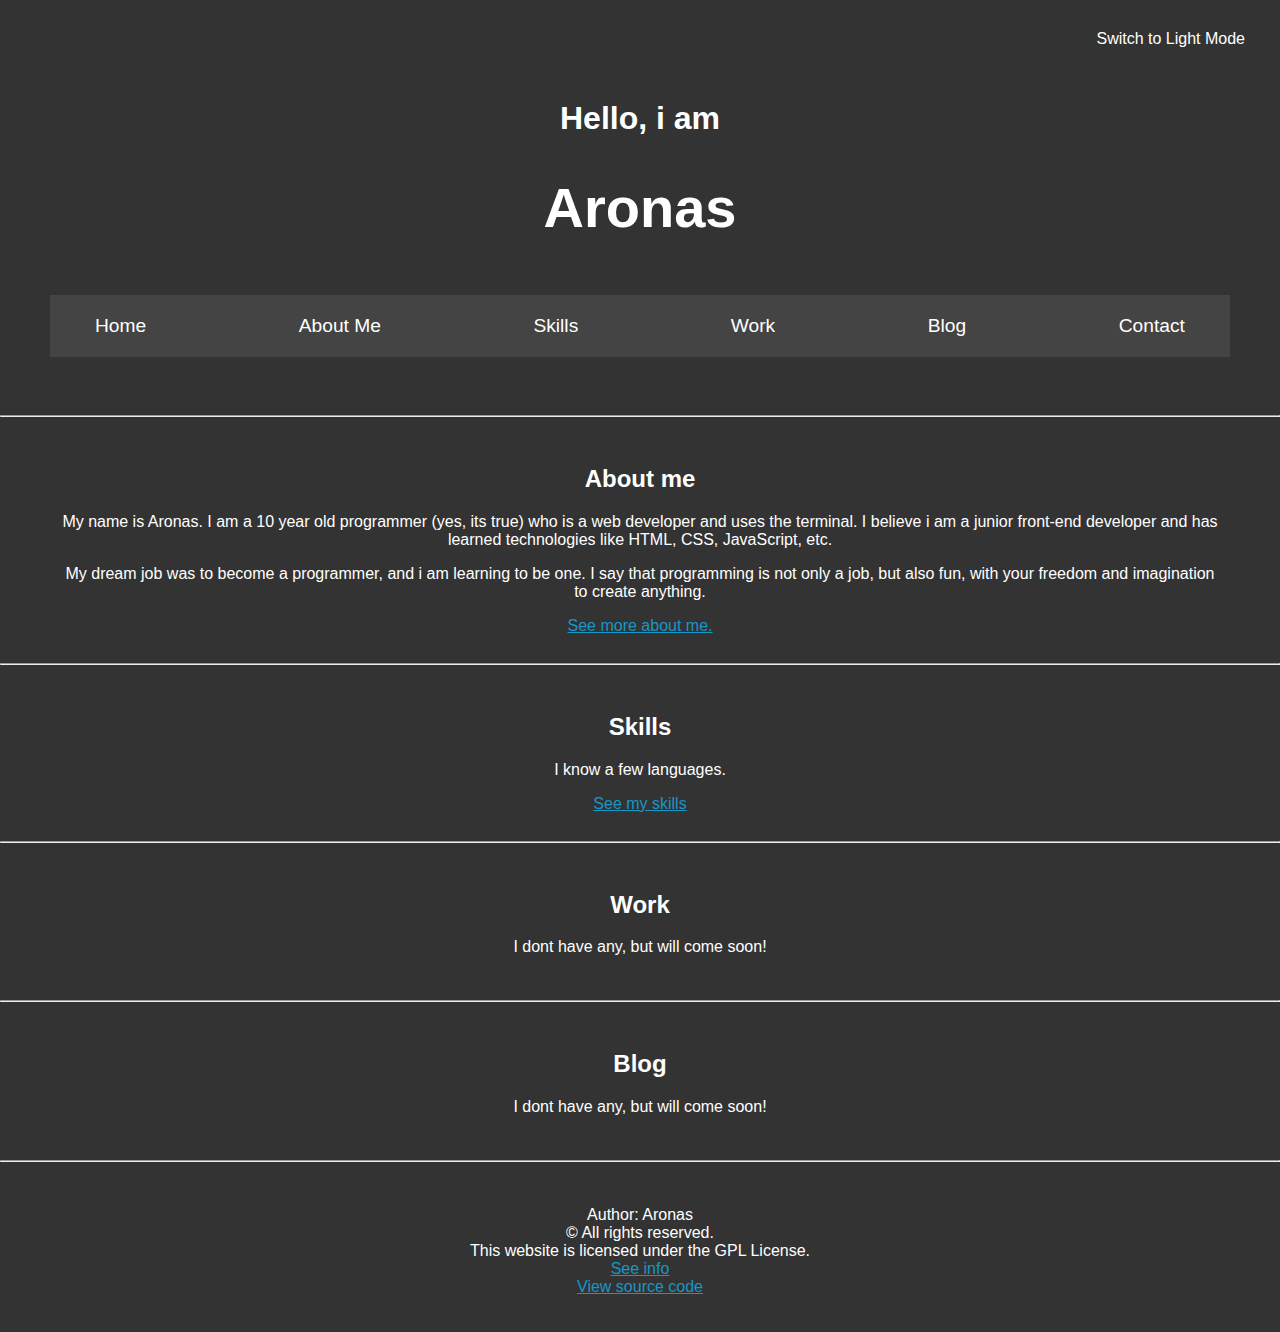
<file: index.html>
<!DOCTYPE html>

<!-- 
	This code is licensed under the GPL License.
	Please check our license to see what can you do with this code.
-->

<html lang="en">
	<head>
		<!-- If you get confused, this is the information for my website. -->
		<!-- Now you know dummy -->
		<meta charset="UTF-8">
		<meta name="viewport" content="width=device-width, initial-scale=1.0">
		<meta name="description" content="Aronas finocenka's official personal portfolio">
		<meta name="author" content="Aronas">
		<meta name="keywords" content="web development, HTML, coding, CSS, JavaScript, aronas">
		<meta name="robots" content="index, follow">

		<title>Aronas Finocenka - Portfolio</title>
		<link rel="stylesheet" href="styles.css">
		<link rel="icon" href="assets/favicon/roskildefjord.jpg">	
	</head>
	<body>
		<header>
		<button id="theme-toggle">Switch to Light Mode</button>
		<br>
		<h3>Hello, i am</h3>
		<h1>Aronas</h1>
		<br>
		<nav>
			<a href="index.html">Home</a>
			<br>
			<a href="about.html">About Me</a>
			<br>
			<a href="skills.html">Skills</a>
			<br>
			<a href="work.html">Work</a>
			<br>
			<a href="blog.html">Blog</a>
			<br>
			<a href="contact.html">Contact</a>
		</nav>
		</header>
		<main>
		<hr>
		<section> <h2>About me</h2>
			<p>My name is Aronas. I am a 10 year old programmer (yes, its true) who is a web developer and uses the terminal. I believe i am a junior front-end developer and has learned technologies like HTML, CSS, JavaScript, etc.</p>
			<p>My dream job was to become a programmer, and i am learning to be one. I say that programming is not only a job, but also fun, with your freedom and imagination to create anything.</p>
			</p> 
			<a href="about.html">See more about me.</a>
		</section>
		<hr>
		<section>
		<h2>Skills</h2>
			<p>I know a few languages.</p>
			<a href="skills.html">See my skills</a>
		</section>
		<hr>
		<section>
			<h2>Work</h2>
			<p>I dont have any, but will come soon!</p>
		</section>
		<hr>
		<section>
			<h2>Blog</h2>
			<p>I dont have any, but will come soon!</p>
		</section>
		<hr>
		</main>
		<footer>
			<p>Author: Aronas<br>
			&copy; All rights reserved.<br>
			This website is licensed under the GPL License.<br>
			<!-- Terms and Conditions, and Privacy Policy will come soon. -->
			<a href="legal.html">See info</a><br>
			<a href="https://www.github.com/AronasGITHUB/portfolio">View source code</a>
			</p>
		</footer>
		<script src="script.js"></script>
	</body>
</html>
</file>
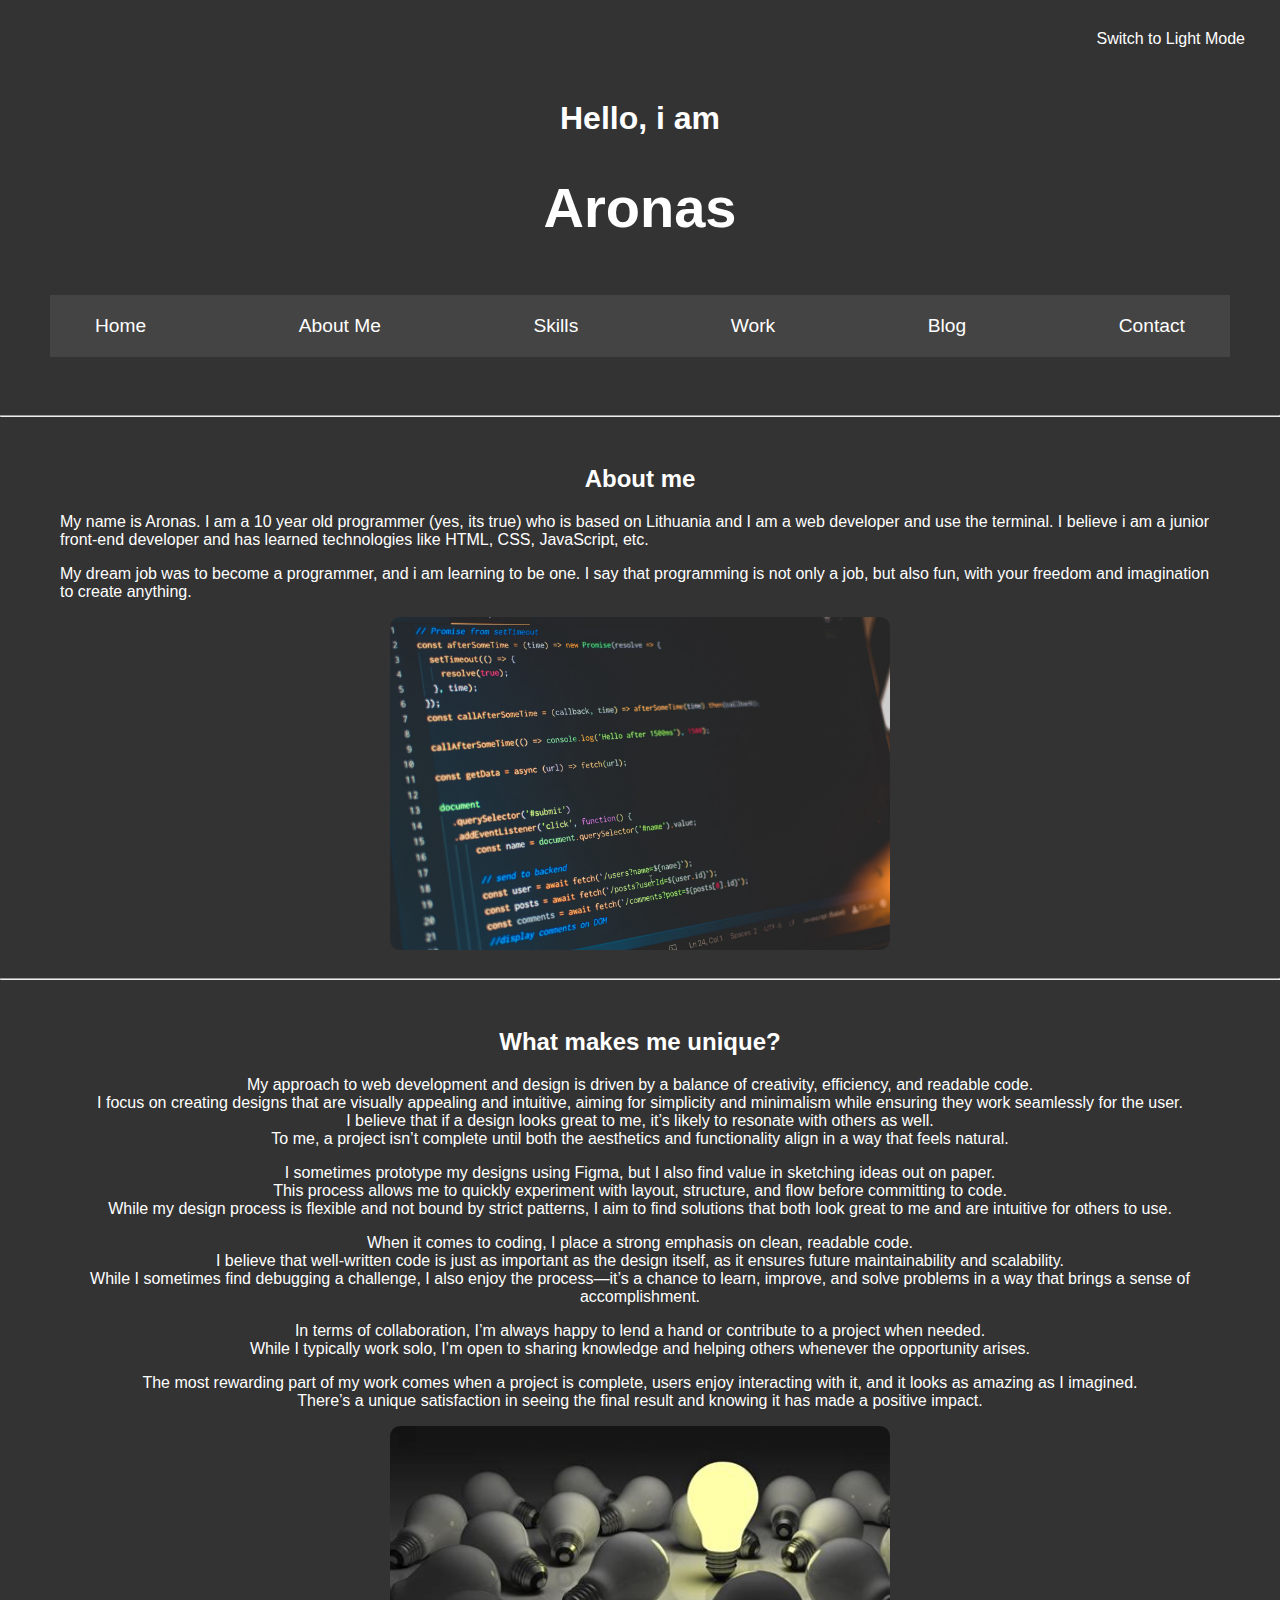
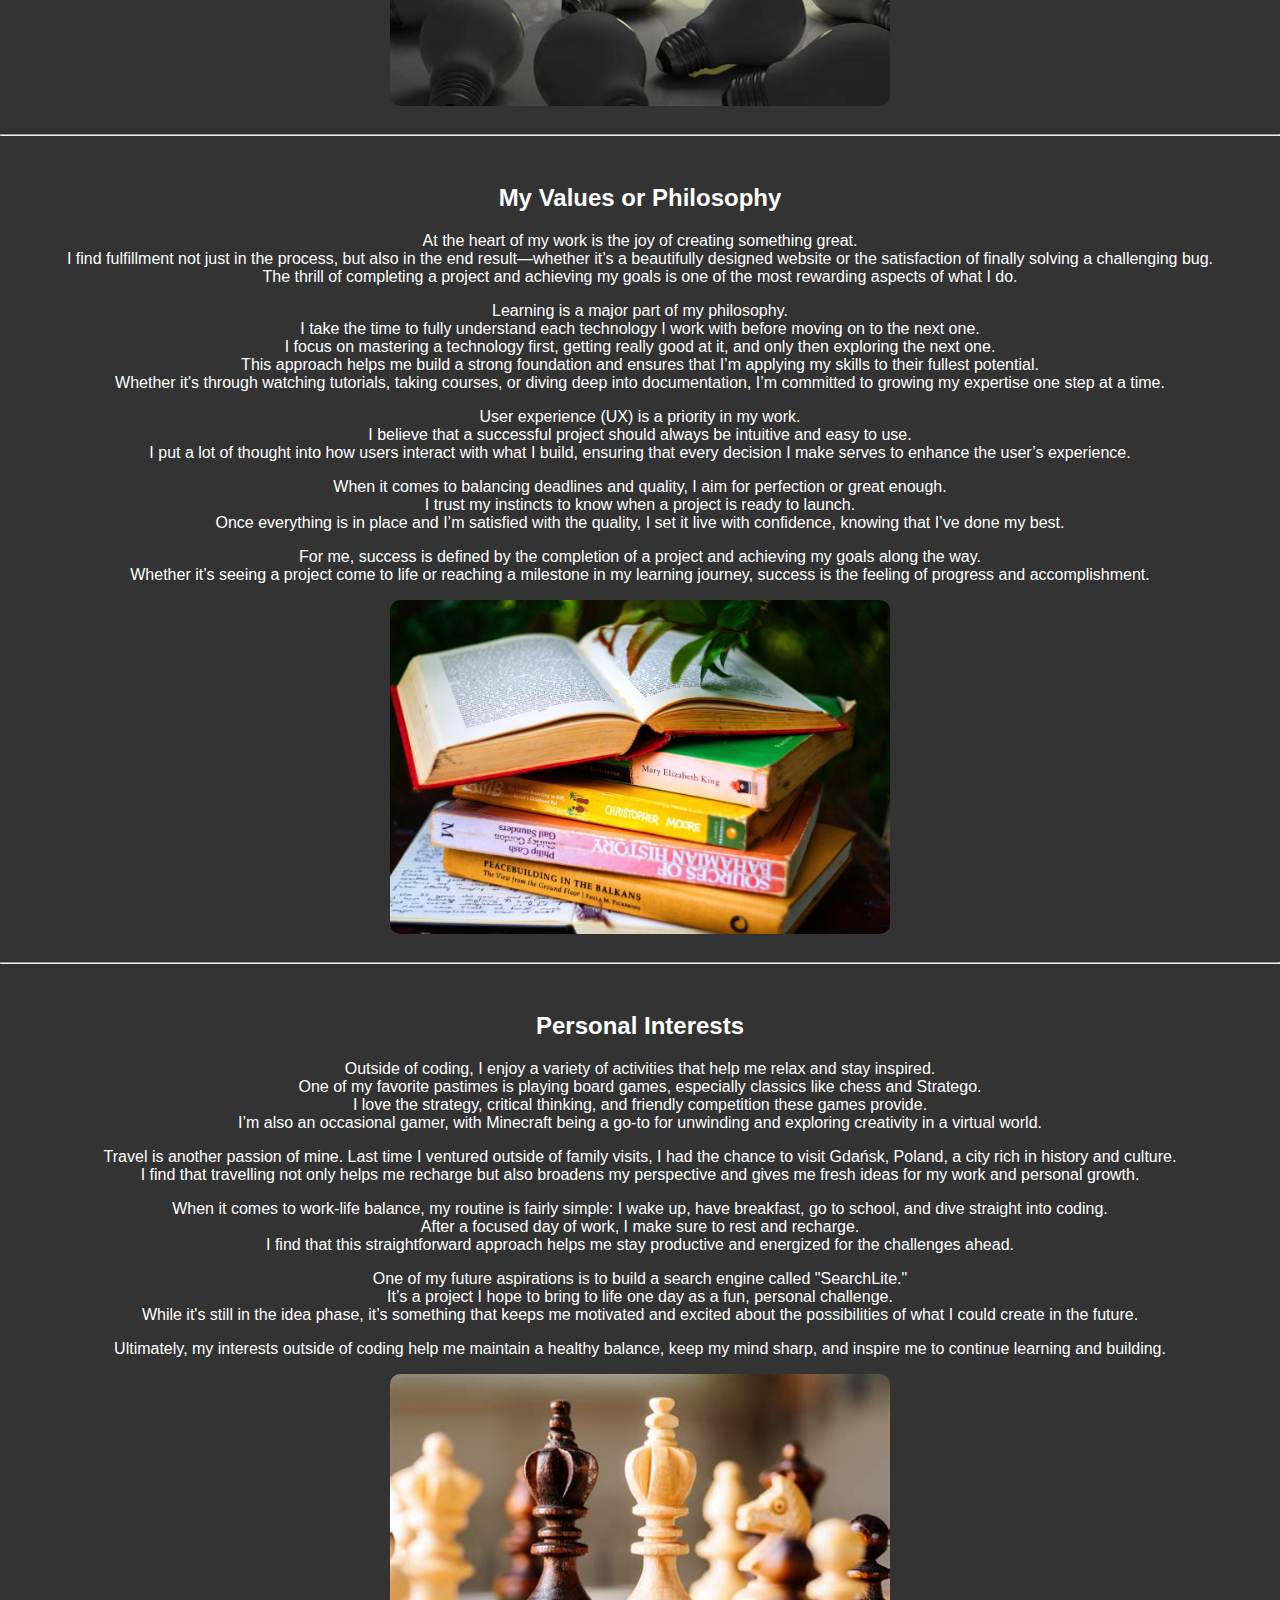
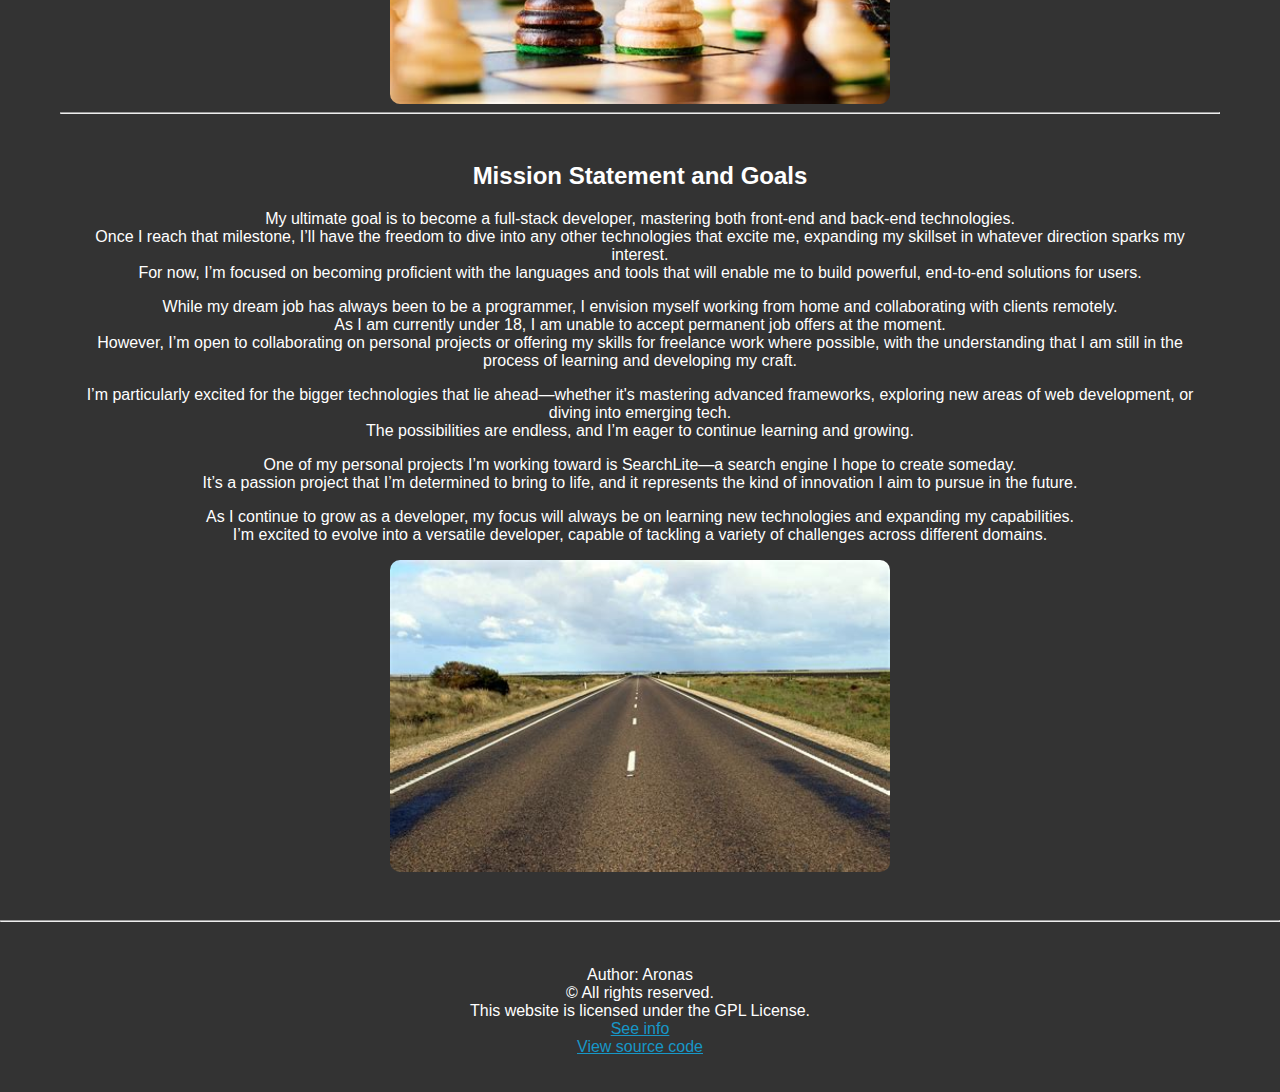
<file: about.html>
<!DOCTYPE html>

<!-- 
	This code is licensed under the GPL License.
	Please check our license to see what can you do with this code.
-->

<html lang="en">
	<head>
		<!-- If you get confused, this is the information for my website. -->
		<!-- Now you know dummy -->
		<meta charset="UTF-8">
		<meta name="viewport" content="width=device-width, initial-scale=1.0">
		<meta name="description" content="Aronas finocenka's official personal portfolio">
		<meta name="author" content="Aronas">
		<meta name="keywords" content="web development, HTML, coding, CSS, JavaScript, aronas">
		<meta name="robots" content="index, follow">

		<title>Aronas Finocenka - About</title>
		<link rel="stylesheet" href="styles.css">
		<link rel="icon" href="assets/favicon/roskildefjord.jpg">	
	</head>
	<body>
		<header>
		<button id="theme-toggle">Switch to Light Mode</button>
		<br>
		<h3>Hello, i am</h3>
		<h1>Aronas</h1>
		<br>
		<nav>
			<a href="index.html">Home</a>
			<br>
			<a href="about.html">About Me</a>
			<br>
			<a href="skills.html">Skills</a>
			<br>
			<a href="work.html">Work</a>
			<br>
			<a href="blog.html">Blog</a>
			<br>
			<a href="contact.html">Contact</a>
		</nav>
		</header>
		<hr>
		<main>
		<section>
			<h2>About me</h2>
			<p style="text-align:left;">My name is Aronas. I am a 10 year old programmer (yes, its true) who is based on Lithuania and I am a web developer and use the terminal. I believe i am a junior front-end developer and has learned technologies like HTML, CSS, JavaScript, etc.</p>

			<p style="text-align:left;">My dream job was to become a programmer, and i am learning to be one. I say that programming is not only a job, but also fun, with your freedom and imagination to create anything.</p>
			<img src="assets/images/proxy-image.jpg" alt="A picture of JavaScript code">
		</section>
		<hr>
		<section>
		<h2>What makes me unique?</h2>
		<p>My approach to web development and design is driven by a balance of creativity, efficiency, and readable code. 
		<br> I focus on creating designs that are visually appealing and intuitive, aiming for simplicity and minimalism while ensuring they work seamlessly for the user. 
		<br> I believe that if a design looks great to me, it’s likely to resonate with others as well.
		<br>	To me, a project isn’t complete until both the aesthetics and functionality align in a way that feels natural.</p>
		<p>I sometimes prototype my designs using Figma, but I also find value in sketching ideas out on paper.
		<br>	This process allows me to quickly experiment with layout, structure, and flow before committing to code.
		<br>	While my design process is flexible and not bound by strict patterns, I aim to find solutions that both look great to me and are intuitive for others to use.</p>
		<p>When it comes to coding, I place a strong emphasis on clean, readable code.
		<br>	I believe that well-written code is just as important as the design itself, as it ensures future maintainability and scalability.
		<br>	While I sometimes find debugging a challenge, I also enjoy the process—it’s a chance to learn, improve, and solve problems in a way that brings a sense of accomplishment.</p>
		<p> In terms of collaboration, I’m always happy to lend a hand or contribute to a project when needed. 
		<br>	While I typically work solo, I’m open to sharing knowledge and helping others whenever the opportunity arises. </p>
		<p>The most rewarding part of my work comes when a project is complete, users enjoy interacting with it, and it looks as amazing as I imagined.
		<br>	There’s a unique satisfaction in seeing the final result and knowing it has made a positive impact.</p>
		<img src="assets/images/proxy-image.jpeg" alt="A picture of many turned off lightbulbs, with one turned on. This image represents uniqueness.">
		</section>
		<hr>
		<section>
		<h2>My Values or Philosophy</h2>
		<p>At the heart of my work is the joy of creating something great.
		<br>	I find fulfillment not just in the process, but also in the end result—whether it’s a beautifully designed website or the satisfaction of finally solving a challenging bug.
		<br>	The thrill of completing a project and achieving my goals is one of the most rewarding aspects of what I do.</p>	
		<p>Learning is a major part of my philosophy.
		<br>	I take the time to fully understand each technology I work with before moving on to the next one. <br> I focus on mastering a technology first, getting really good at it, and only then exploring the next one.
		<br>	This approach helps me build a strong foundation and ensures that I’m applying my skills to their fullest potential.
		<br>	Whether it's through watching tutorials, taking courses, or diving deep into documentation, I’m committed to growing my expertise one step at a time.

</p>
		<p>User experience (UX) is a priority in my work.
		<br>	I believe that a successful project should always be intuitive and easy to use.
		<br>	I put a lot of thought into how users interact with what I build, ensuring that every decision I make serves to enhance the user’s experience.</p>
		<p>When it comes to balancing deadlines and quality, I aim for perfection or great enough.
		<br>	I trust my instincts to know when a project is ready to launch.
		<br>	Once everything is in place and I’m satisfied with the quality, I set it live with confidence, knowing that I’ve done my best.</p>
		<p>For me, success is defined by the completion of a project and achieving my goals along the way.
		<br>	Whether it’s seeing a project come to life or reaching a milestone in my learning journey, success is the feeling of progress and accomplishment.</p>
		<img src="assets/images/book.jpg" alt="picture of stacked books, with the book at the top, symbolising learning.">
		</section>
		<hr>
		<section>
		<h2>Personal Interests</h2>
		<p>Outside of coding, I enjoy a variety of activities that help me relax and stay inspired.
		<br> One of my favorite pastimes is playing board games, especially classics like chess and Stratego.
		<br> I love the strategy, critical thinking, and friendly competition these games provide.
		<br> I’m also an occasional gamer, with Minecraft being a go-to for unwinding and exploring creativity in a virtual world.</p>
		<p>Travel is another passion of mine. Last time I ventured outside of family visits, I had the chance to visit Gdańsk, Poland, a city rich in history and culture.
		<br> I find that travelling not only helps me recharge but also broadens my perspective and gives me fresh ideas for my work and personal growth.</p>
		<p>When it comes to work-life balance, my routine is fairly simple: I wake up, have breakfast, go to school, and dive straight into coding.
		<br> After a focused day of work, I make sure to rest and recharge.
		<br> I find that this straightforward approach helps me stay productive and energized for the challenges ahead.</p>
		<p>One of my future aspirations is to build a search engine called "SearchLite."
		<br> It’s a project I hope to bring to life one day as a fun, personal challenge.
		<br> While it's still in the idea phase, it’s something that keeps me motivated and excited about the possibilities of what I could create in the future.</p>
		<p>Ultimately, my interests outside of coding help me maintain a healthy balance, keep my mind sharp, and inspire me to continue learning and building.</p>
		<img src="assets/images/chess.jpeg" alt="A picture of a chessboard with chess pieces, brown and white.">
		<hr>
		<section>
		<h2>Mission Statement and Goals</h2>
		<p>My ultimate goal is to become a full-stack developer, mastering both front-end and back-end technologies.
		<br> Once I reach that milestone, I’ll have the freedom to dive into any other technologies that excite me, expanding my skillset in whatever direction sparks my interest.
		<br> For now, I’m focused on becoming proficient with the languages and tools that will enable me to build powerful, end-to-end solutions for users.</p>
		<p>While my dream job has always been to be a programmer, I envision myself working from home and collaborating with clients remotely.
		<br> As I am currently under 18, I am unable to accept permanent job offers at the moment.
		<br> However, I’m open to collaborating on personal projects or offering my skills for freelance work where possible, with the understanding that I am still in the process of learning and developing my craft.</p>
		<p>I’m particularly excited for the bigger technologies that lie ahead—whether it's mastering advanced frameworks, exploring new areas of web development, or diving into emerging tech.
		<br>The possibilities are endless, and I’m eager to continue learning and growing.</p>
		<p>One of my personal projects I’m working toward is SearchLite—a search engine I hope to create someday.  <br> It’s a passion project that I’m determined to bring to life, and it represents the kind of innovation I aim to pursue in the future.</p>
		<p>As I continue to grow as a developer, my focus will always be on learning new technologies and expanding my capabilities.
		<br> I’m excited to evolve into a versatile developer, capable of tackling a variety of challenges across different domains.</p>
		<img src="assets/images/road.jpeg" alt="A picture of an empty road, the place looks warm, savannah-like.">
		</section>
		</main>
		<hr>
		<footer>	
			<p>Author: Aronas<br>
			&copy; All rights reserved.<br>
			This website is licensed under the GPL License.<br>
			<a href="legal.html">See info</a><br>
			<a href="https://www.github.com/AronasGITHUB/portfolio">View source code</a>
			</p>
		</footer>
		<script src="script.js"></script>
	</body>
</html>
</file>
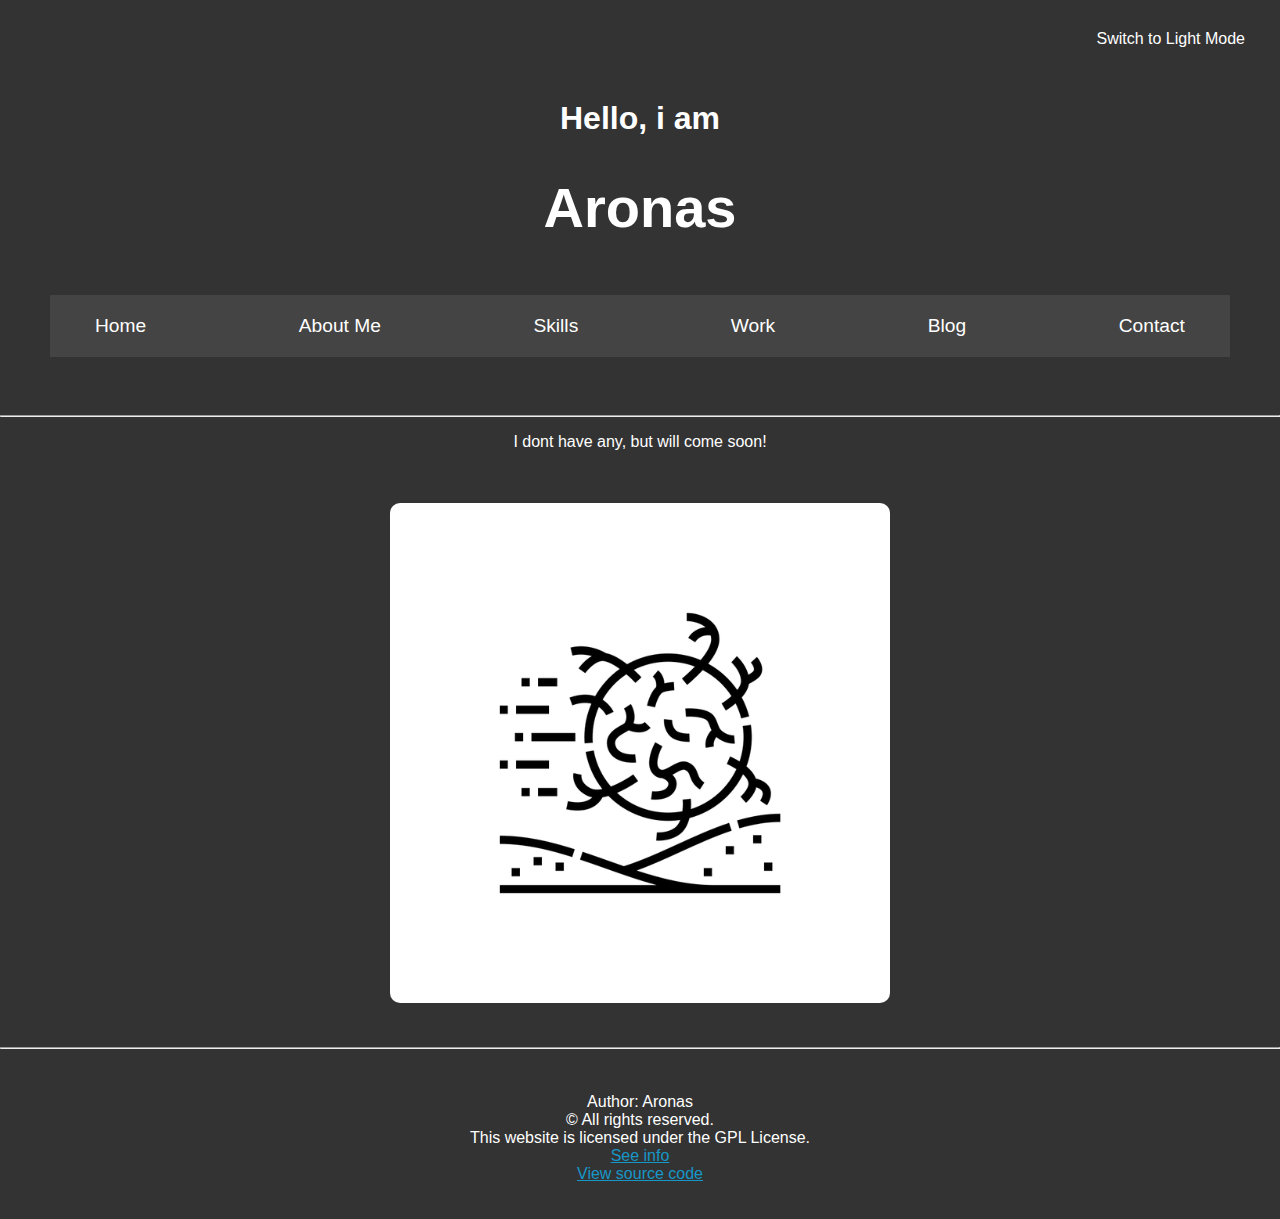
<file: blog.html>
<!DOCTYPE html>

<!-- 
	This code is licensed under the GPL License.
	Please check our license to see what can you do with this code.
-->

<html lang="en">
	<head>
		<!-- If you get confused, this is the information for my website. -->
		<!-- Now you know dummy -->
		<meta charset="UTF-8">
		<meta name="viewport" content="width=device-width, initial-scale=1.0">
		<meta name="description" content="Aronas finocenka's official personal portfolio">
		<meta name="author" content="Aronas">
		<meta name="keywords" content="web development, HTML, coding, CSS, JavaScript, aronas">
		<meta name="robots" content="index, follow">

		<title>Aronas Finocenka - Blog</title>
		<link rel="stylesheet" href="styles.css">
		<link rel="icon" href="assets/favicon/roskildefjord.jpg">	
	</head>
	<body>
		<header>
                <button id="theme-toggle">Switch to Light Mode</button>
		<br>
		<h3>Hello, i am</h3>
		<h1>Aronas</h1>
		<br>
		<nav>
			<a href="index.html">Home</a>
			<br>
			<a href="about.html">About Me</a>
			<br>
			<a href="skills.html">Skills</a>
			<br>
			<a href="work.html">Work</a>
			<br>
			<a href="blog.html">Blog</a>
			<br>
			<a href="contact.html">Contact</a>
		</nav>
		</header>
		<hr>
		<main>
		<p>I dont have any, but will come soon!</p>
		<br><br>
		<img src="assets/images/empty.png" alt="Icon of a tumbleweed, flying.">
		<br><br>
		</main>
		<hr>
		<footer>
			<p>Author: Aronas<br>
			&copy; All rights reserved.<br>
			This website is licensed under the GPL License.<br>
			<a href="legal.html">See info</a><br>
		       	<a href="https://www.github.com/AronasGITHUB/portfolio">View source code</a>
			</p>
		</footer>
		<script src="script.js"></script>
	</body>
</html>
</file>
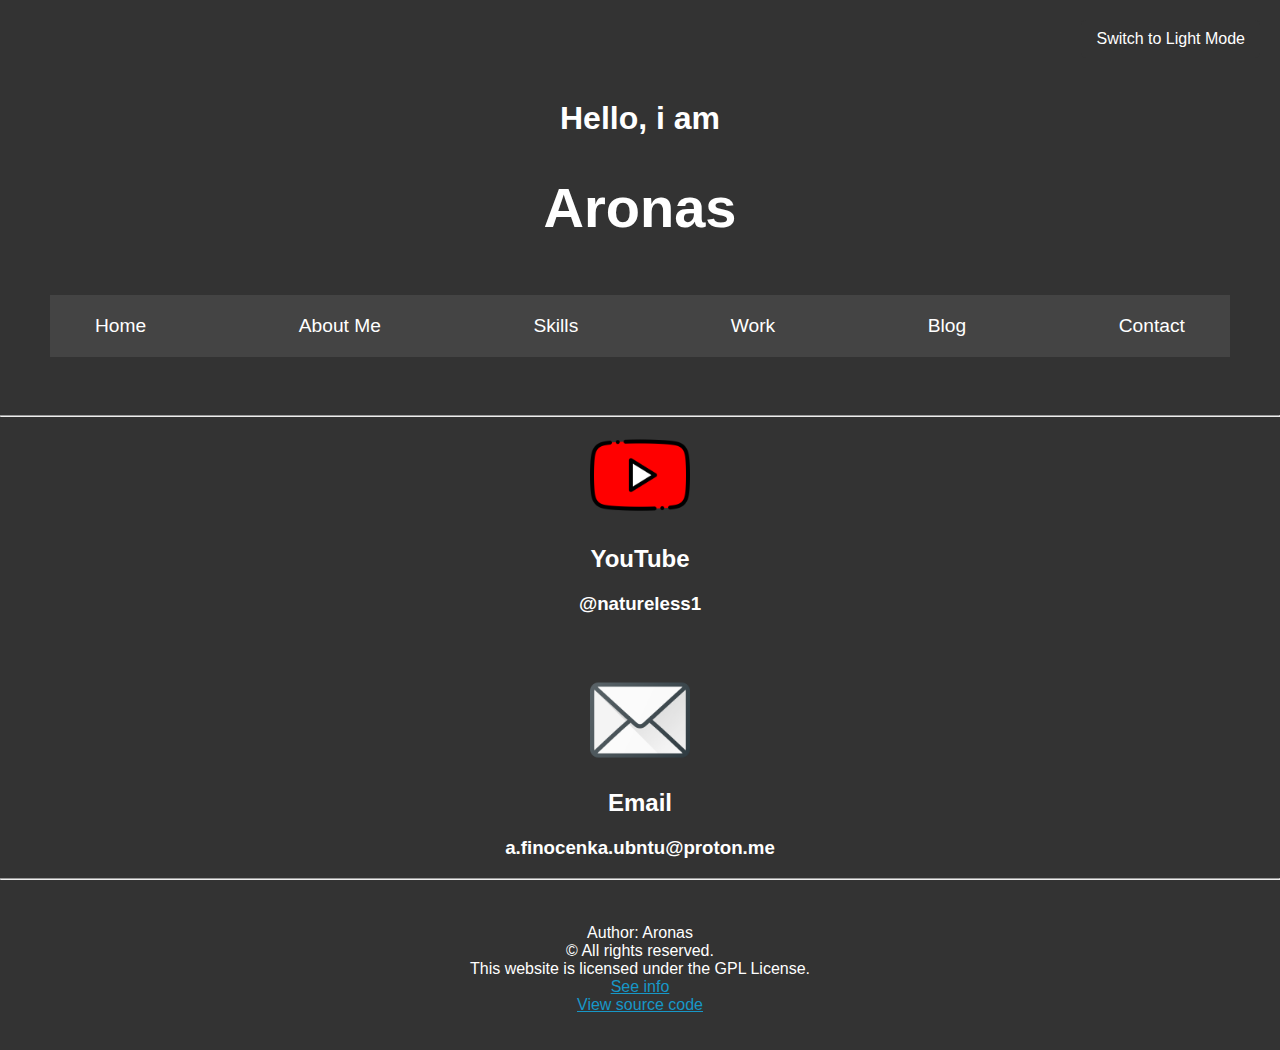
<file: contact.html>
<!DOCTYPE html>

<!-- 
	This code is licensed under the GPL License.
	Please check our license to see what can you do with this code.
-->

<html lang="en">
	<head>
		<!-- If you get confused, this is the information for my website. -->
		<!-- Now you know dummy -->
		<meta charset="UTF-8">
		<meta name="viewport" content="width=device-width, initial-scale=1.0">
		<meta name="description" content="Aronas finocenka's official personal portfolio">
		<meta name="author" content="Aronas">
		<meta name="keywords" content="web development, HTML, coding, CSS, JavaScript, aronas">
		<meta name="robots" content="index, follow">

		<title>Aronas Finocenka - Contact</title>
		<link rel="stylesheet" href="styles.css">
		<link rel="icon" href="assets/favicon/roskildefjord.jpg">	
	</head>
	<body>
		<header>
                <button id="theme-toggle">Switch to Light Mode</button>
		<br>
		<h3>Hello, i am</h3>
		<h1>Aronas</h1>
		<br>
		<nav>
			<a href="index.html">Home</a>
			<br>
			<a href="about.html">About Me</a>
			<br>
			<a href="skills.html">Skills</a>
			<br>
			<a href="work.html">Work</a>
			<br>
			<a href="blog.html">Blog</a>
			<br>
			<a href="contact.html">Contact</a>
		</nav>
		</header>
		<hr>
		<main>
			<img src="assets/images/youtube.png" style="width:100px;" alt="The YouTube logo">
			<h2>YouTube</h2>
			<h3>@natureless1</h3>
			<br><br>
			<img src="assets/images/envelope.png" style="width:100px;" alt="An icon of an envelope">
			<h2>Email</h2>
			<h3>a.finocenka.ubntu@proton.me</h3>
		</main>
		<hr>
		<footer>
			<p>Author: Aronas<br>
			&copy; All rights reserved.<br>
			This website is licensed under the GPL License.<br>
			<a href="legal.html">See info</a><br>
			<a href="https://www.github.com/AronasGITHUB/portfolio">View source code</a>
			</p>
		</footer>
		<script src="script.js"></script>
	</body>
</html>
</file>
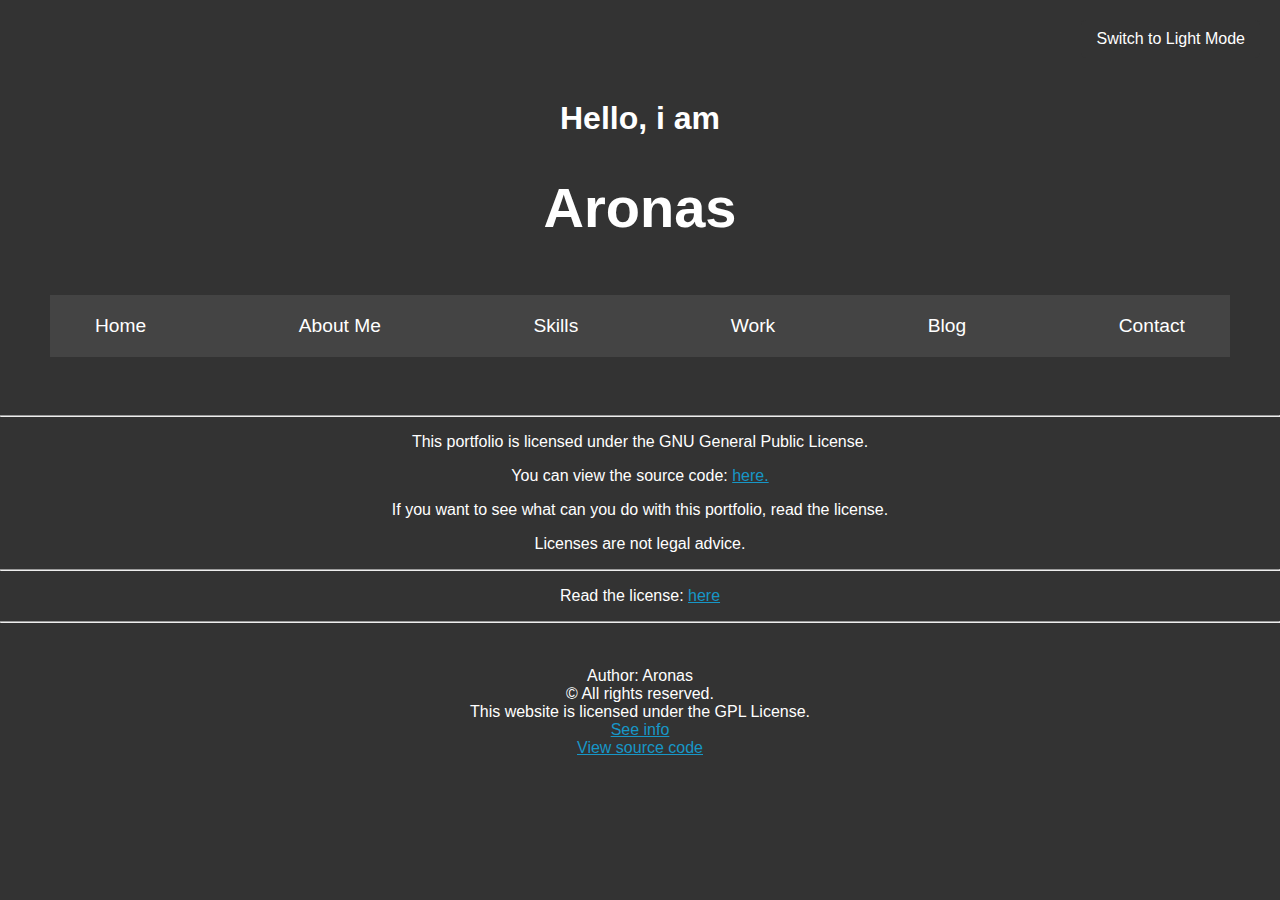
<file: legal.html>
<!DOCTYPE html>

<!-- 
	This code is licensed under the GPL License.
	Please check our license to see what can you do with this code.
-->

<html lang="en">
	<head>
		<!-- If you get confused, this is the information for my website. -->
		<!-- Now you know dummy -->
		<meta charset="UTF-8">
		<meta name="viewport" content="width=device-width, initial-scale=1.0">
		<meta name="description" content="Aronas finocenka's official personal portfolio">
		<meta name="author" content="Aronas">
		<meta name="keywords" content="web development, HTML, coding, CSS, JavaScript, aronas">
		<meta name="robots" content="index, follow">

		<title>Aronas Finocenka - Portfolio</title>
		<link rel="stylesheet" href="styles.css">
		<link rel="icon" href="assets/favicon/roskildefjord.jpg">	
	</head>
	<body>
		<header>
		<button id="theme-toggle">Switch to Light Mode</button>
		<br>
		<h3>Hello, i am</h3>
		<h1>Aronas</h1>
		<br>
		<nav>
			<a href="index.html">Home</a>
			<br>
			<a href="about.html">About Me</a>
			<br>
			<a href="skills.html">Skills</a>
			<br>
			<a href="work.html">Work</a>
			<br>
			<a href="blog.html">Blog</a>
			<br>
			<a href="contact.html">Contact</a>
		</nav>
		</header>
		<hr>
		<main>
			<p>This portfolio is licensed under the GNU General Public License.</p>
			<p>You can view the source code: <a href="https://github.com/AronasGITHUB/portfolio" target="_blank" title="View the source code in Github">here.</a>
			<p>If you want to see what can you do with this portfolio, read the license.</p>
			<p>Licenses are not legal advice.</p>
			<hr>
			<p>Read the license: <a href="https://www.gnu.org/licenses/gpl-3.0.en.html" target="_blank">here</a></p>
		</main>
		<hr>
		<footer>
			<p>Author: Aronas<br>
			&copy; All rights reserved.<br>
			This website is licensed under the GPL License.<br>
			<a href="legal.html">See info</a><br>
			<a href="https://www.github.com/AronasGITHUB/portfolio">View source code</a>
			</p>
		</footer>
		<script src="script.js"></script>
	</body>
</html>
</file>
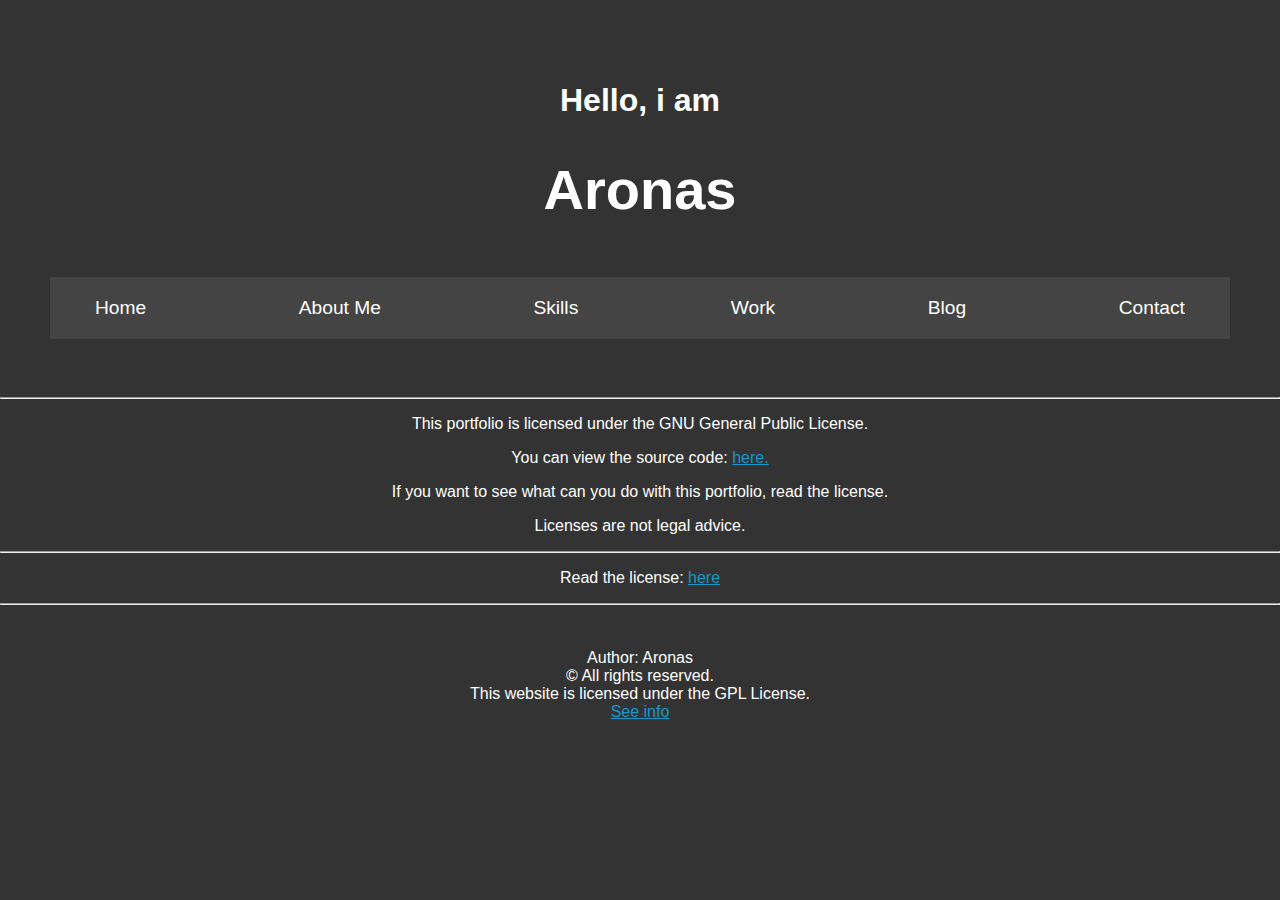
<file: license.html>
<!DOCTYPE html>

<!-- 
	This code is licensed under the GPL License.
	Please check our license to see what can you do with this code.
-->

<html lang="en">
	<head>
		<!-- If you get confused, this is the information for my website. -->
		<!-- Now you know dummy -->
		<meta charset="UTF-8">
		<meta name="viewport" content="width=device-width, initial-scale=1.0">
		<meta name="description" content="Aronas finocenka's official personal portfolio">
		<meta name="author" content="Aronas">
		<meta name="keywords" content="web development, HTML, coding, CSS, JavaScript, aronas">
		<meta name="robots" content="index, follow">

		<title>Aronas Finocenka - Portfolio</title>
		<link rel="stylesheet" href="styles.css">
		<link rel="icon" href="assets/favicon/roskildefjord.jpg">	
	</head>
	<body>
		<header>
		<h3>Hello, i am</h3>
		<h1>Aronas</h1>
		<br>
		<nav>
			<a href="index.html">Home</a>
			<br>
			<a href="about.html">About Me</a>
			<br>
			<a href="skills.html">Skills</a>
			<br>
			<a href="work.html">Work</a>
			<br>
			<a href="blog.html">Blog</a>
			<br>
			<a href="contact.html">Contact</a>
		</nav>
		</header>
		<hr>
		<main>
			<p>This portfolio is licensed under the GNU General Public License.</p>
			<p>You can view the source code: <a href="https://codeberg.org/aronasFino/portfolio" target="_blank" title="View the source code in Codeberg">here.</a>
			<p>If you want to see what can you do with this portfolio, read the license.</p>
			<p>Licenses are not legal advice.</p>
			<hr>
			<p>Read the license: <a href="https://www.gnu.org/licenses/gpl-3.0.en.html" target="_blank">here</a></p>
		</main>
		<hr>
		<footer>
			<p>Author: Aronas<br>
			&copy; All rights reserved.<br>
			This website is licensed under the GPL License.<br>
			<a href="license.html">See info</a>
			</p>
		</footer>
	</body>
</html>
</file>
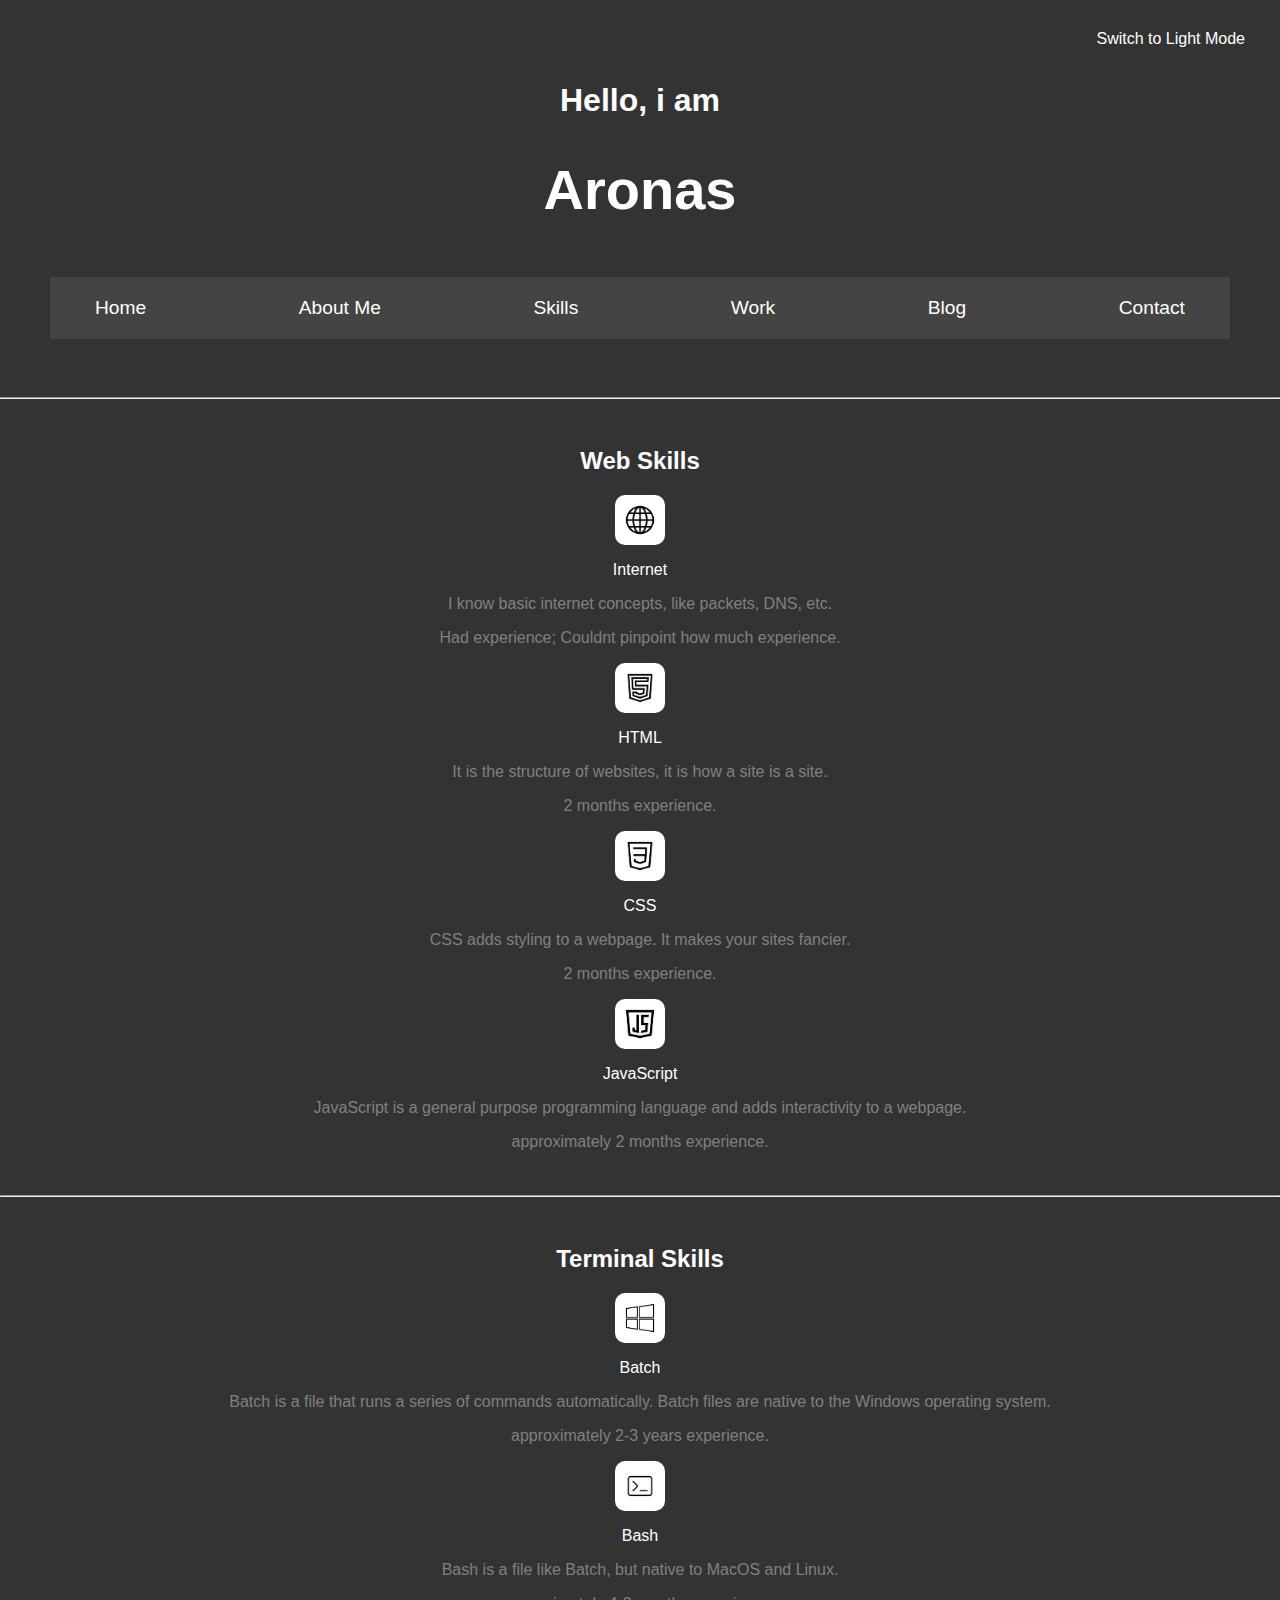
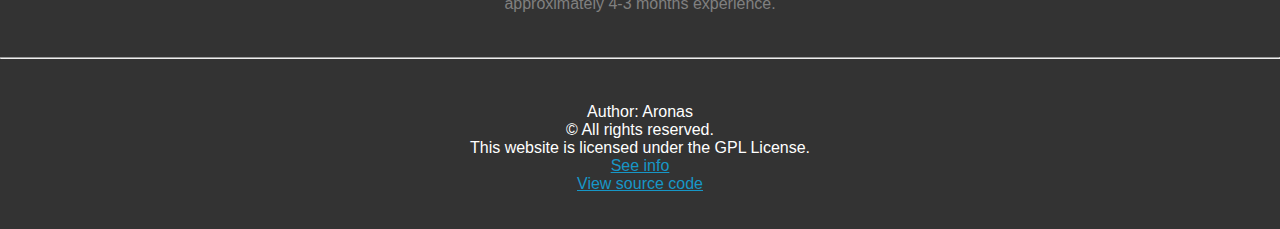
<file: skills.html>
<!DOCTYPE html>

<!-- 
	This code is licensed under the GPL License.
	Please check our license to see what can you do with this code.
-->

<html lang="en">
	<head>
		<!-- If you get confused, this is the information for my website. -->
		<!-- Now you know dummy -->
		<meta charset="UTF-8">
		<meta name="viewport" content="width=device-width, initial-scale=1.0">
		<meta name="description" content="Aronas finocenka's official personal portfolio">
		<meta name="author" content="Aronas">
		<meta name="keywords" content="web development, HTML, coding, CSS, JavaScript, aronas">
		<meta name="robots" content="index, follow">

		<title>Aronas Finocenka - Skills</title>
		<link rel="stylesheet" href="styles.css">
		<link rel="icon" href="assets/favicon/roskildefjord.jpg">	
	</head>
	<body>
		<header>
                <button id="theme-toggle">Switch to Light Mode</button>
		<h3>Hello, i am</h3>
		<h1>Aronas</h1>
		<br>
		<nav>
			<a href="index.html">Home</a>
			<br>
			<a href="about.html">About Me</a>
			<br>
			<a href="skills.html">Skills</a>
			<br>
			<a href="work.html">Work</a>
			<br>
			<a href="blog.html">Blog</a>
			<br>
			<a href="contact.html">Contact</a>
		</nav>
		</header>
		<hr>
		<main>
			<section>
				<h2>Web Skills</h2>
				
					<img src="assets/images/internet.png" style="width: 50px;" alt="The icon of a globe, representing the internet.">	
					<p>Internet</p>
					<p style="color: grey;">I know basic internet concepts, like packets, DNS, etc.</p>
					<p style="color: grey;"> Had experience; Couldnt pinpoint how much experience.</p>
					<img src="assets/images/html.png" style="width: 50px;" alt="The HTML Logo.">
					<p>HTML</p>
					<p style="color: grey;">It is the structure of websites, it is how a site is a site.</p>
					<p style="color: grey;">2 months experience.</p>
					<img src="assets/images/css-3.png" style="width: 50px;" alt="The CSS logo.">
					<p>CSS</p>
					<p style="color: grey;">CSS adds styling to a webpage. It makes your sites fancier.</p>
					<p style="color: grey;">2 months experience.</p>
					<img src="assets/images/java-script.png" style="width: 50px;" alt="The JavaScript Logo.">
					<p>JavaScript</p>
					<p style="color: grey;">JavaScript is a general purpose programming language and adds interactivity to a webpage.</p>
					<p style="color: grey;">approximately 2 months experience.</p>
			</section>
			<hr>
			<section>
				<h2>Terminal Skills</h2>
				<img src="assets/images/windows.png" style="width: 50px;" alt="The Windows 10 operating system logo.">
				<p>Batch</p>
				<p style="color: grey;">Batch is a file that runs a series of commands automatically. Batch files are native to the Windows operating system.</p>
				<p style="color: grey;">approximately 2-3 years experience.</p>
				
				<img src="assets/images/terminal.png" style="width: 50px;" alt="The icon of a terminal.">
				<p>Bash</p>
				<p style="color: grey;">Bash is a file like Batch, but native to MacOS and Linux.</p>
				<p style="color: grey;">approximately 4-3 months experience.</p>
			</section>
		</main>
		<hr>
		<footer>
			<p>Author: Aronas<br>
			&copy; All rights reserved.<br>
			This website is licensed under the GPL License.<br>
			<a href="legal.html">See info</a><br>
			<a href="https://www.github.com/AronasGITHUB/portfolio">View source code</a>
			</p>
		</footer>
		<script src="script.js"></script>
	</body>
</html>
</file>
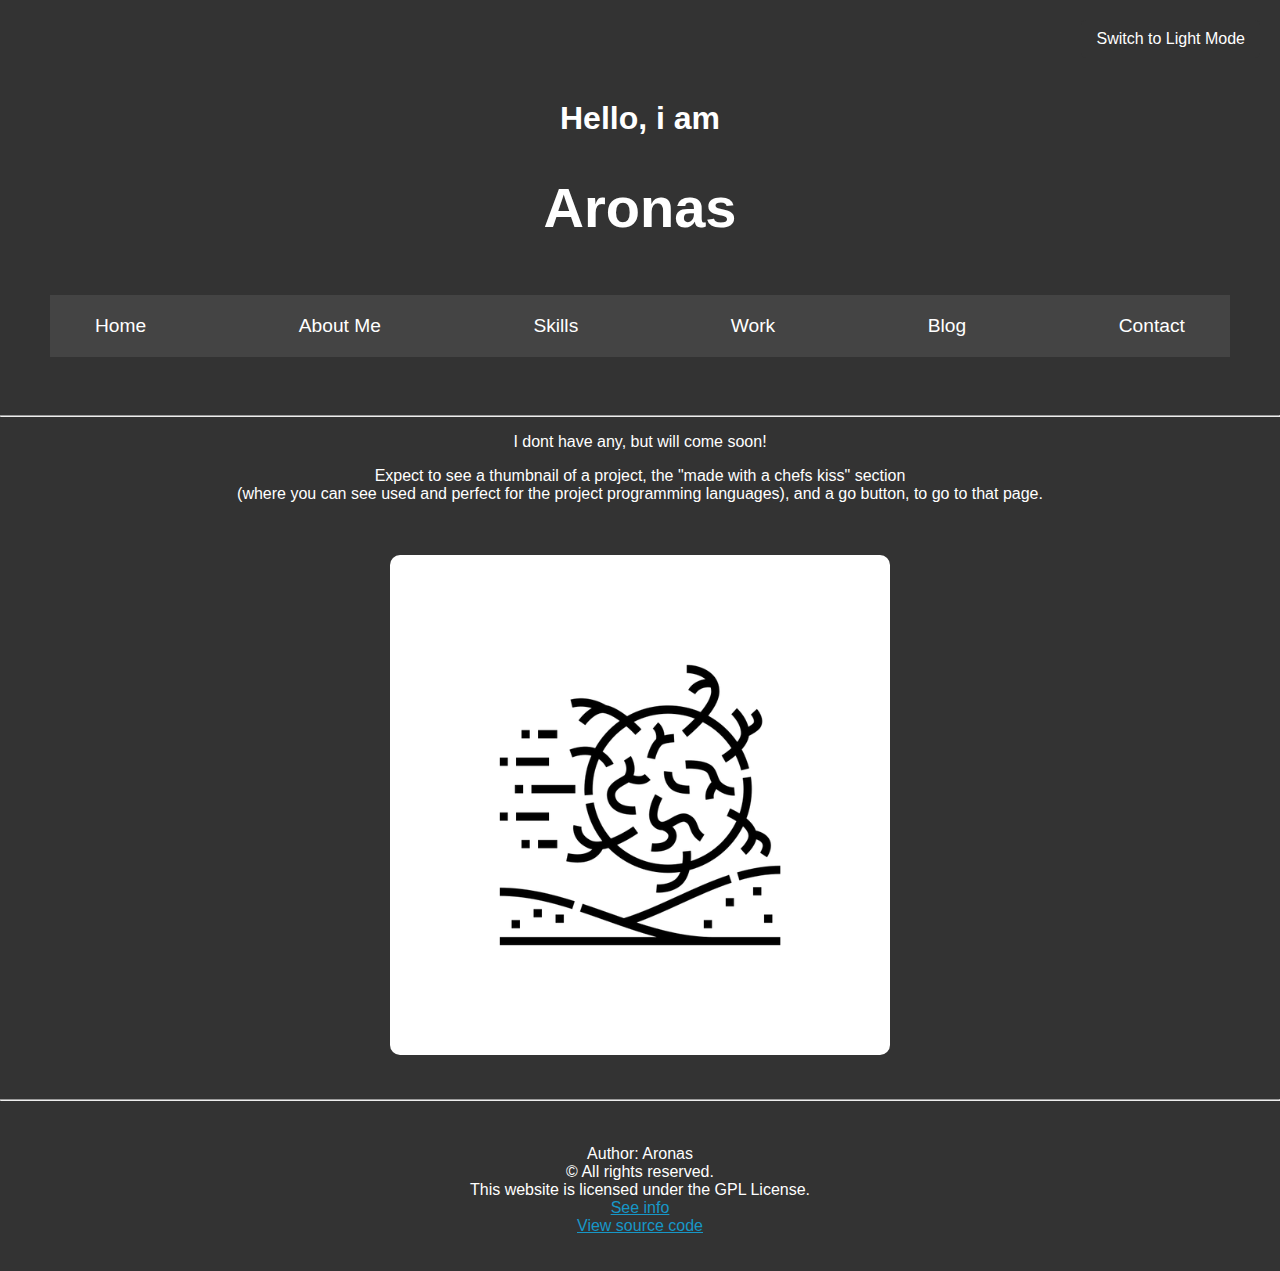
<file: work.html>
<!DOCTYPE html>

<!-- 
	This code is licensed under the GPL License.
	Please check our license to see what can you do with this code.
-->

<html lang="en">
	<head>
		<!-- If you get confused, this is the information for my website. -->
		<!-- Now you know dummy -->
		<meta charset="UTF-8">
		<meta name="viewport" content="width=device-width, initial-scale=1.0">
		<meta name="description" content="Aronas finocenka's official personal portfolio">
		<meta name="author" content="Aronas">
		<meta name="keywords" content="web development, HTML, coding, CSS, JavaScript, aronas">
		<meta name="robots" content="index, follow">

		<title>Aronas Finocenka - Work</title>
		<link rel="stylesheet" href="styles.css">
		<link rel="icon" href="assets/favicon/roskildefjord.jpg">	
	</head>
	<body>
		<header>
                <button id="theme-toggle">Switch to Light Mode</button>
		<br>
		<h3>Hello, i am</h3>
		<h1>Aronas</h1>
		<br>
		<nav>
			<a href="index.html">Home</a>
			<br>
			<a href="about.html">About Me</a>
			<br>
			<a href="skills.html">Skills</a>
			<br>
			<a href="work.html">Work</a>
			<br>
			<a href="blog.html">Blog</a>
			<br>
			<a href="contact.html">Contact</a>
		</nav>
		</header>
		<main>
		<hr>
		<p>I dont have any, but will come soon!</p>
		<p>Expect to see a thumbnail of a project, the "made with a chefs kiss" section
		<br>	(where you can see used and perfect for the project programming languages), and a go button, to go to that page.</p>
		<br><br>
		<img src="assets/images/empty.png" alt="Icon of a tumbleweed, flying.">
		<br><br>
		<hr>
		</main>
		<footer>
			<p>Author: Aronas<br>
			&copy; All rights reserved.<br>
			This website is licensed under the GPL License.<br>
			<a href="legal.html">See info</a><br>
			<a href="https://www.github.com/AronasGITHUB/portfolio">View source code</a>
			</p>
		</footer>
		<script src="script.js"></script>
	</body>
</html>
</file>
<file: styles.css>
/*
 * CSS File for my portfolio
 * This code is licensed under the GPL License
 */

/* Global body font settings */
body {
    font-family: -apple-system, BlinkMacSystemFont, "Segoe UI", "Roboto", "Helvetica Neue", Arial, sans-serif;
    margin: 0;
    padding: 0;
    background-color: #333;
    color: white;
    transition: background-color 0.3s ease, color 0.3s ease; /* Smooth transition for theme change */
}

/* Main content centering */
main {
    text-align: center; /* This centers text inside the main section */
}

main a {
    color: #1797c7;
}

footer a {
    color: #1797c7;
}

/* Header styles */
header {
    text-align: center; /* Center the text in the header */
    padding: 50px;
    background-color: #333;
    color: white;
    position: relative; /* For positioning the toggle button */
}

/* Navbar styles */
nav {
    display: flex; /* Use Flexbox to align navbar items */
    justify-content: space-between; /* Spread out navbar links */
    padding: 10px 20px;
    background-color: #444;
    flex-wrap: wrap; /* Allow navbar items to wrap on smaller screens */
}

nav a {
    color: white;
    text-decoration: none;
    padding: 10px 15px;
    margin: 0 10px; /* Add spacing between links */
    border-radius: 5px;
    transition: background-color 0.3s ease;
}

nav a:hover {
    background-color: #555;
}

/* Dark/Light mode toggle button */
#theme-toggle {
    padding: 10px 15px;
    font-size: 16px;
    background-color: #333;
    color: white;
    border: none;
    border-radius: 5px;
    cursor: pointer;
    position: absolute;
    top: 20px;
    right: 20px;
    z-index: 10; /* Ensure button is above other content */
    transition: background-color 0.3s ease;
}

#theme-toggle:hover {
    background-color: #555;
}

/* Section styling */
section {
    padding: 20px;
    max-width: 1200px;
    margin: 0 auto;
    box-sizing: border-box;
}

/* Footer styles */
footer {
    background-color: #333;
    color: white;
    padding: 20px;
    text-align: center;
}

/* Light Mode Styles */
body.light-mode {
    background-color: #fff;
    color: #333;
}

body.light-mode header {
    background-color: #f1f1f1;
    color: black; /* Text color for header in light mode */
}

body.light-mode footer {
    background-color: #f1f1f1;
    color: black; /* Text color for footer in light mode */
}

body.light-mode #theme-toggle {
    background-color: #4CAF50;
    color: white;
}

body.light-mode #theme-toggle:hover {
    background-color: #45a049;
}

/* Media Queries for Responsiveness */

/* Tablet and smaller (screen width <= 768px) */
@media (max-width: 768px) {
    /* Adjust header padding */
    header {
        padding: 30px;
    }

    /* Navbar items stack vertically on smaller screens */
    nav {
        flex-direction: column; /* Stack items vertically */
        align-items: center; /* Center align items */
        padding: 10px 0; /* Increase padding for easier touch */
    }

    nav a {
        margin: 10px 0; /* Stack navbar links with more space */
        padding: 10px 20px;
    }

    /* Adjust section padding */
    section {
        padding: 15px;
    }

    footer {
        padding: 15px;
    }

    /* Adjust heading sizes for smaller screens */
    header h1 {
        font-size: 2.5rem; /* Slightly smaller on tablets */
    }

    header h3 {
        font-size: 1.5rem;
    }
}

/* Mobile (screen width <= 480px) */
@media (max-width: 480px) {
    /* Adjust header padding */
    header {
        padding: 20px;
    }

    /* Navbar items stack vertically and take up more space */
    nav {
        flex-direction: column;
        align-items: center;
        padding: 20px 0;
    }

    nav a {
        margin: 10px 0;
        padding: 12px 25px; /* Bigger padding on small devices for better clickability */
    }

    section {
        padding: 10px;
    }

    footer {
        padding: 10px;
    }

    /* Adjust heading sizes further for small screens */
    header h1 {
        font-size: 2rem;
    }

    header h3 {
        font-size: 1.2rem;
    }
}

/* Large screen (>= 1200px) */
@media (min-width: 1200px) {
    header h1 {
        font-size: 3.5rem; /* Make header text bigger on large screens */
    }

    header h3 {
        font-size: 2rem;
    }

    nav a {
        font-size: 1.2rem; /* Slightly larger links on large screens */
    }
}

/* Images */
img {
    width: 100%;        /* Makes the image scale to the container width */
    max-width: 500px;   /* Limits the maximum width to 500px */
    height: auto;       /* Keeps the aspect ratio of the image */
    border: none;       /* No border around the image */
    border-radius: 10px;/* Rounded corners */
    display: block;     /* Ensures image is displayed as a block-level element */
    margin: 0 auto;     /* Centers the image horizontally */
}
</file>
